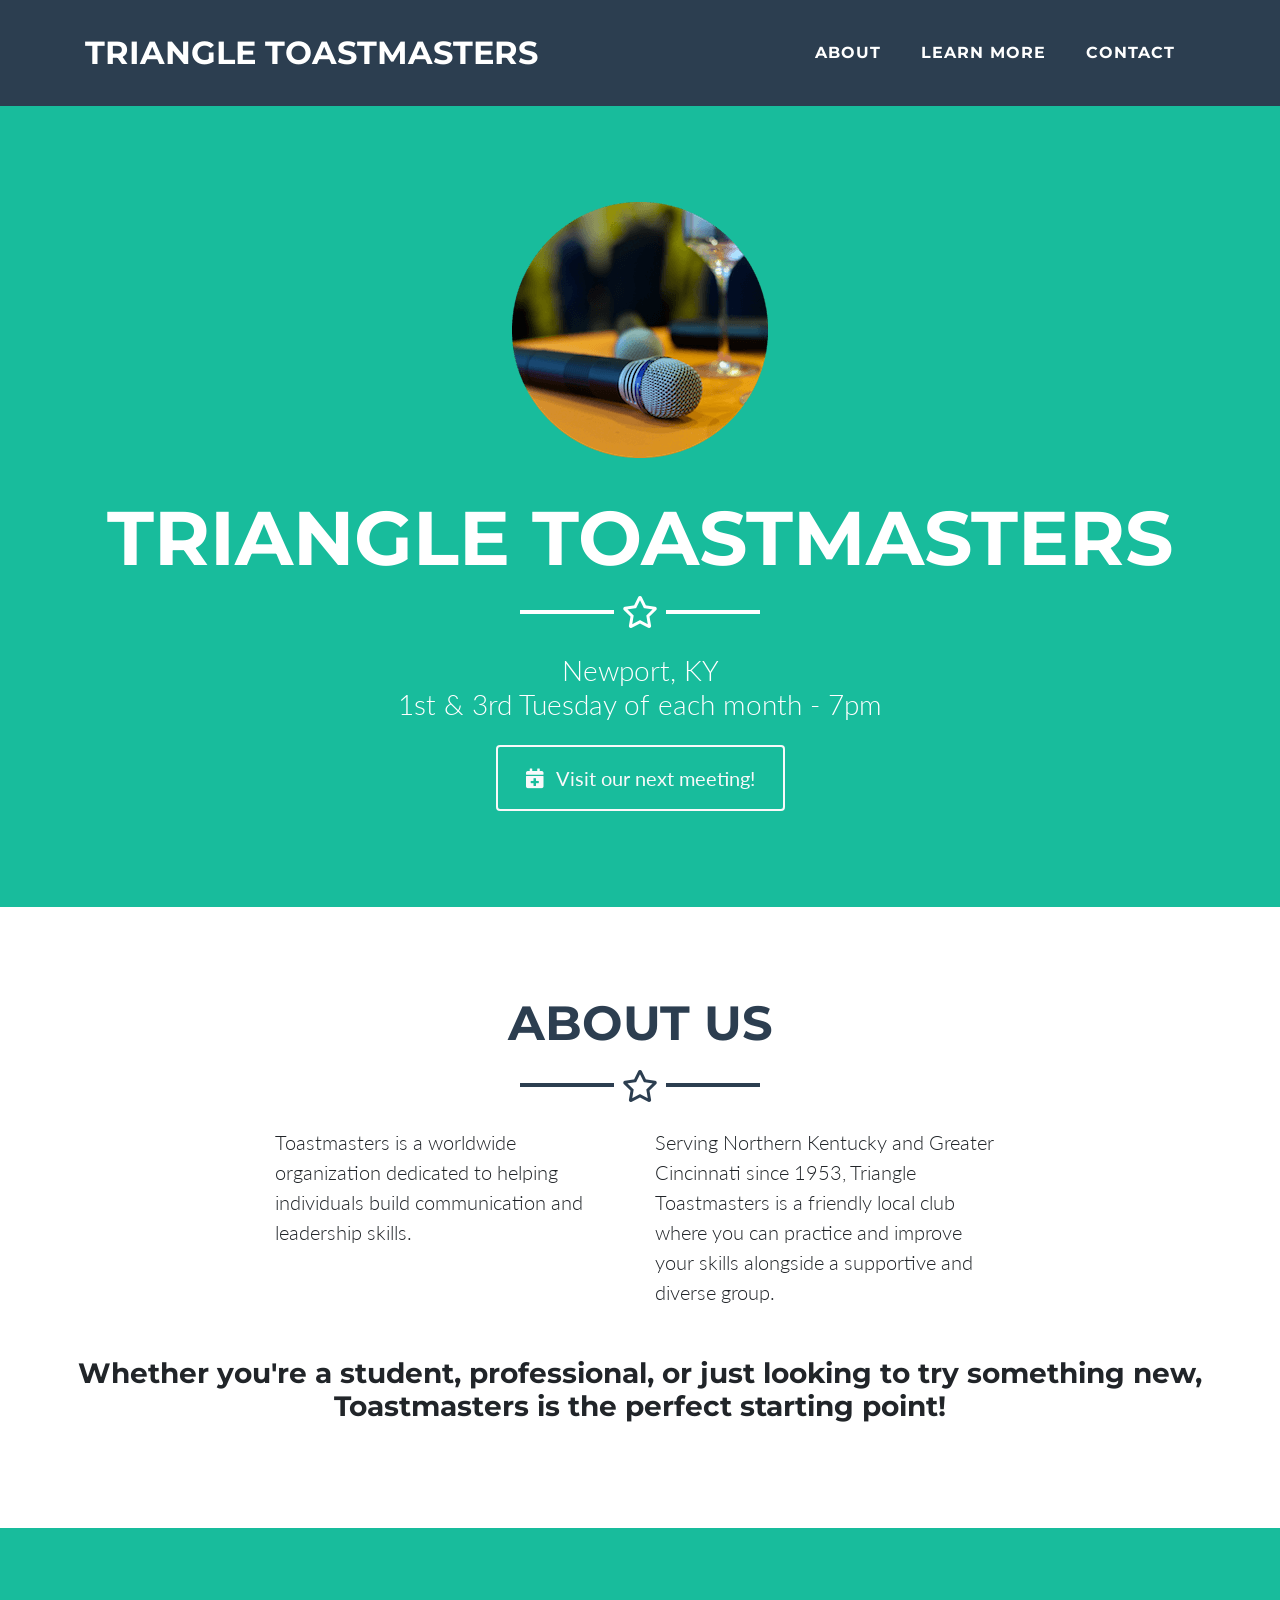
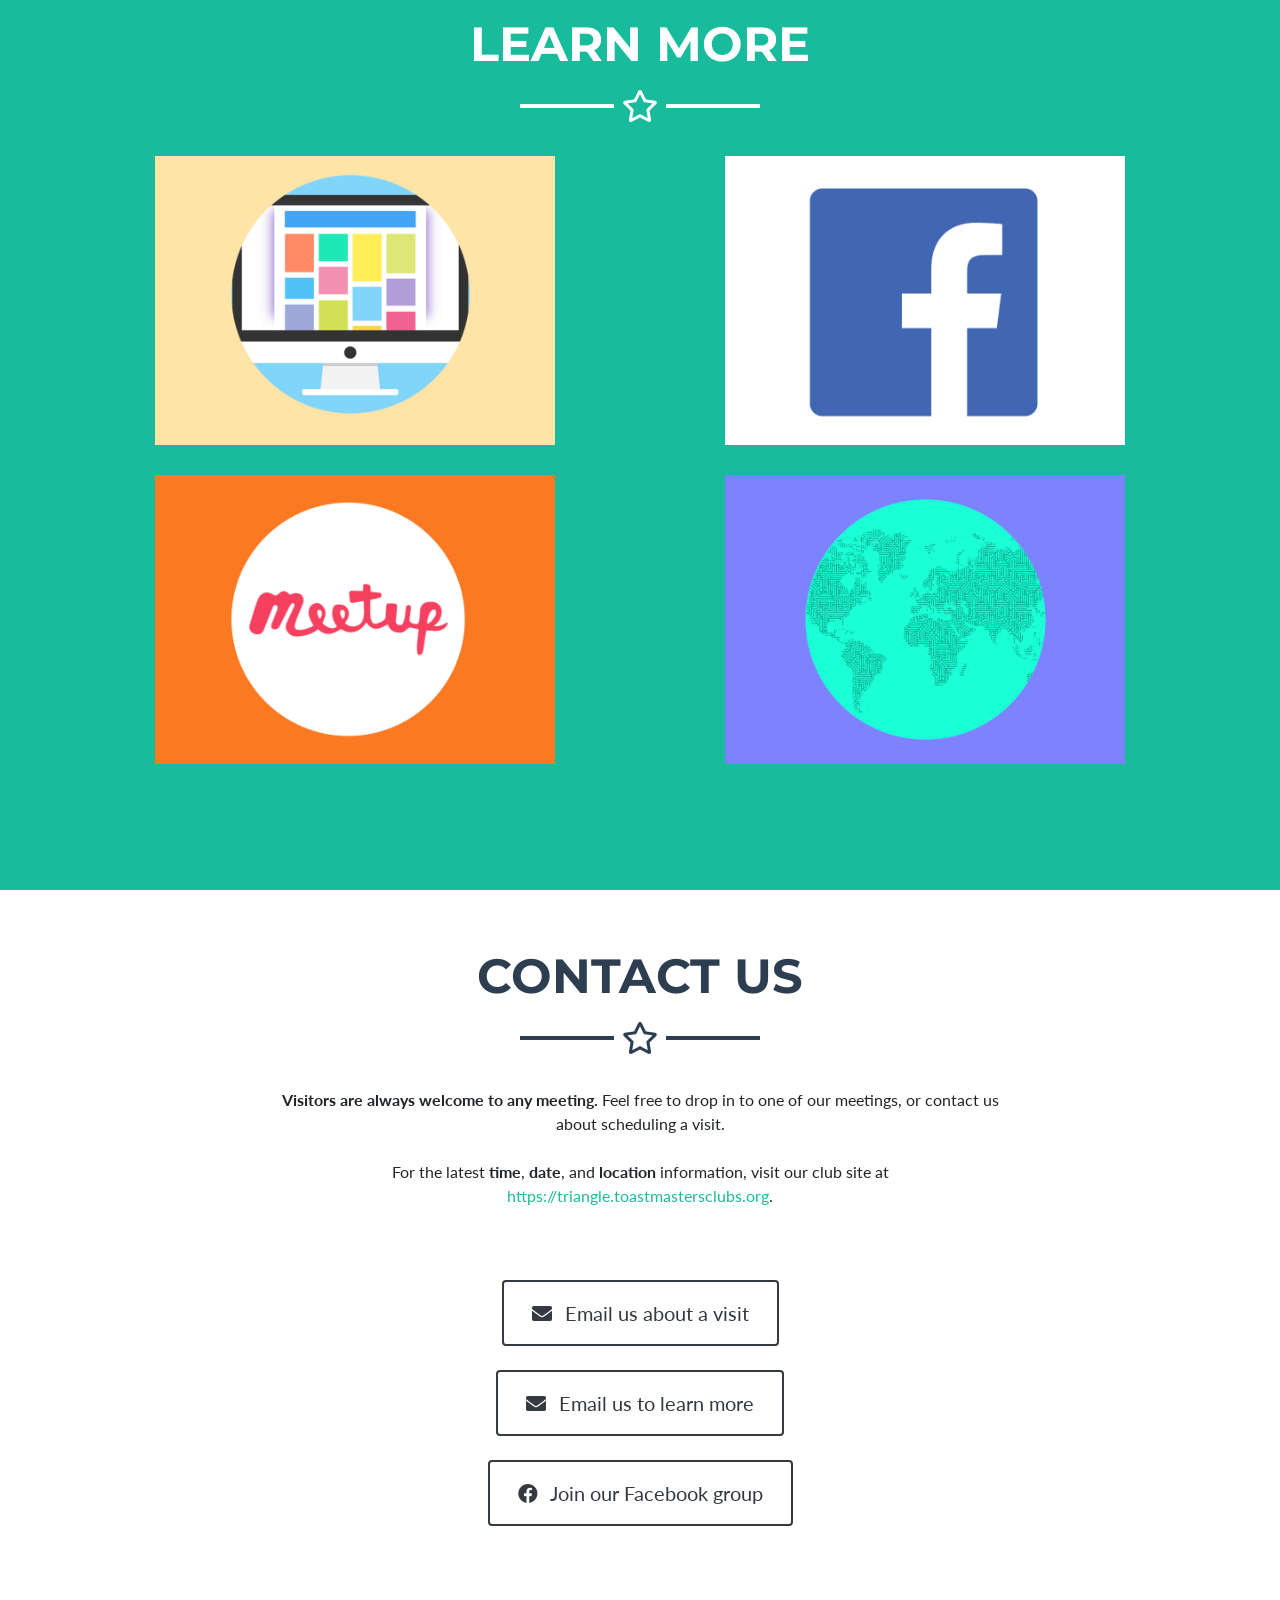
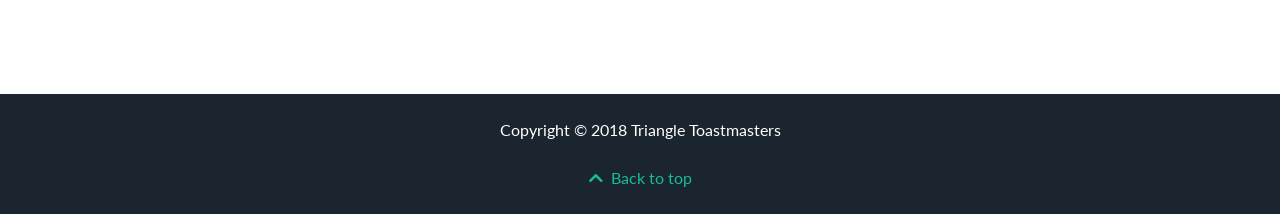
<file: index.html>
<!DOCTYPE html>
<html lang="en">

  <head>

    <meta charset="utf-8">
    <meta name="viewport" content="width=device-width, initial-scale=1, shrink-to-fit=no">
    <meta name="description" content="Serving Northern Kentucky and Greater Cincinnati since 1953, Triangle Toastmasters is a friendly local club where you can practice and improve your skills alongside a supportive and diverse group.">
    <meta name="author" content="Triangle Toastmasters">

    <title>Triangle Toastmasters | Newport, KY</title>

    <!-- Bootstrap core CSS -->
    <link rel="stylesheet" href="https://stackpath.bootstrapcdn.com/bootstrap/4.1.2/css/bootstrap.min.css" integrity="sha384-Smlep5jCw/wG7hdkwQ/Z5nLIefveQRIY9nfy6xoR1uRYBtpZgI6339F5dgvm/e9B" crossorigin="anonymous">
    
    <!-- Custom fonts for this template -->
    <link rel="stylesheet" href="https://use.fontawesome.com/releases/v5.1.1/css/all.css" integrity="sha384-O8whS3fhG2OnA5Kas0Y9l3cfpmYjapjI0E4theH4iuMD+pLhbf6JI0jIMfYcK3yZ" crossorigin="anonymous">
    <link href="https://fonts.googleapis.com/css?family=Montserrat:400,700" rel="stylesheet" type="text/css">
    <link href="https://fonts.googleapis.com/css?family=Lato:400,700,400italic,700italic" rel="stylesheet" type="text/css">

    <!-- Custom styles for this template -->
    <link href="main.css" rel="stylesheet">

  </head>

  <body id="page-top">

    <!-- Navigation -->
    <nav class="navbar navbar-expand-lg bg-secondary fixed-top text-uppercase" id="mainNav">
      <div class="container">
        <a class="navbar-brand js-scroll-trigger" href="#page-top">Triangle Toastmasters</a>
        <button class="navbar-toggler navbar-toggler-right text-uppercase bg-primary text-white rounded" type="button" data-toggle="collapse" data-target="#navbarResponsive" aria-controls="navbarResponsive" aria-expanded="false" aria-label="Toggle navigation">
          Menu
          <i class="fa fa-bars"></i>
        </button>
        <div class="collapse navbar-collapse" id="navbarResponsive">
          <ul class="navbar-nav ml-auto">
            <li class="nav-item mx-0 mx-lg-1">
              <a class="nav-link py-3 px-0 px-lg-3 rounded js-scroll-trigger" href="#about">About</a>
            </li>
            <li class="nav-item mx-0 mx-lg-1">
              <a class="nav-link py-3 px-0 px-lg-3 rounded js-scroll-trigger" href="#sites">Learn More</a>
            </li>
            <li class="nav-item mx-0 mx-lg-1">
              <a class="nav-link py-3 px-0 px-lg-3 rounded js-scroll-trigger" href="#contact">Contact</a>
            </li>
          </ul>
        </div>
      </div>
    </nav>

    <!-- Header -->
    <header class="masthead bg-primary text-white text-center">
      <div class="container">
        <img class="img-fluid mb-5 d-block mx-auto" src="images/profile.png" alt="">
        <h1 class="text-uppercase mb-0">Triangle Toastmasters</h1>
        <hr class="star-light">
        <h2 class="font-weight-light mb-0">Newport, KY</h2>
        <h2 class="font-weight-light mb-0">1st & 3rd Tuesday of each month - 7pm</h2>
      </div>
        <div class="text-center mt-4">
          <a class="btn btn-xl btn-outline-light" href="#contact">
            <i class="fa fa-calendar-plus mr-2"></i>
            Visit our next meeting!
          </a>
        </div>
    </header>


    <!-- About Section -->
    <section id="about">
      <div class="container">
        <h2 class="text-center text-uppercase text-secondary mb-0">About Us</h2>
        <hr class="star-dark">
        <div class="row">
          <div class="col-lg-4 ml-auto">
            <p class="lead">Toastmasters is a worldwide organization dedicated to helping individuals build communication and leadership skills.</p>
          </div>
          <div class="col-lg-4 mr-auto">
            <p class="lead">Serving Northern Kentucky and Greater Cincinnati since 1953, Triangle Toastmasters is a friendly local club where you can practice and improve your skills alongside a supportive and diverse group.</p>
          </div>
          <h3 class=text-center><br>Whether you're a student, professional, or just looking to try something new, Toastmasters is the perfect starting point!</h3>
        </div>
      </div>
    </section>

    <!-- Portfolio Grid Section -->
    <section class="portfolio bg-primary" id="sites">
      <div class="container">
        <h2 class="text-center text-uppercase text-white mb-0">Learn More</h2>
        <hr class="star-light mb-5">
        <div class="row">
          <!-- Our site -->
          <div class="col-lg-6">
            <a target="_blank" class="portfolio-item d-block mx-auto" href="https://triangle.toastmastersclubs.org">
              <div class="portfolio-item-caption d-flex position-absolute h-100 w-100">
                <div class="portfolio-item-caption-content my-auto w-100 text-center text-white">
                    Visit our club website for dates, member info, and more
                  </div>
              </div>
              <img class="img-fluid" src="images/site.png" alt="">
            </a>
          </div>
          <!-- Facebook -->
          <div class="col-lg-6">
            <a  target="_blank" class="portfolio-item d-block mx-auto" href="https://www.facebook.com/groups/359270140816980/">
              <div class="portfolio-item-caption d-flex position-absolute h-100 w-100">
                <div class="portfolio-item-caption-content my-auto w-100 text-center text-white">
                  Watch our Facebook page for events and news
                </div>
              </div>
              <img class="img-fluid" src="images/facebook.png" alt="Test">
            </a>
          </div>
        </div>
        <div class="row">
          <!-- Meetup -->
          <div class="col-lg-6">
            <a target="_blank" class="portfolio-item d-block mx-auto" href="https://www.meetup.com/find/events/?allMeetups=false&keywords=triangle+toastmasters&radius=5&userFreeform=41071">
              <div class="portfolio-item-caption d-flex position-absolute h-100 w-100">
                <div class="portfolio-item-caption-content my-auto w-100 text-center text-white">
                  Check out our upcoming meetings on Meetup.com
                </div>
              </div>
              <img class="img-fluid" src="images/meetup.png" alt="">
            </a>
          </div>
          <!-- Toastmasters international -->
          <div class="col-lg-6">
            <a target="_blank" class="portfolio-item d-block mx-auto" href="https://www.toastmasters.org/">
              <div class="portfolio-item-caption d-flex position-absolute h-100 w-100">
                <div class="portfolio-item-caption-content my-auto w-100 text-center text-white">
                  What is Toastmasters International? Find out at Toastmasters.org
                </div>
              </div>
              <img class="img-fluid" src="images/global.png" alt="">
            </a>
          </div>
        </div>
      </div>
    </section>


    <!-- Contact Section -->
    <section id="contact">
      <div class="container">
        <h2 class="text-center text-uppercase text-secondary mb-0">Contact Us</h2>
        <hr class="star-dark mb-5">
        <div class="row">
          <div class="col-lg-8 mx-auto text-center">
              <b>Visitors are always welcome to any meeting.</b> Feel free to drop in to one of our meetings, or contact us about scheduling a visit.
              <br><br>
              For the latest <b>time</b>, <b>date</b>, and <b>location</b> information, visit our club site at <a target="_blank" href="https://triangle.toastmastersclubs.org">https://triangle.toastmastersclubs.org</a>.
              <br><br><br>
                <div class="text-center mt-4" id="schedule">
                  <a target="_blank" class="btn btn-xl btn-outline-dark" href="mailto:vpm-1223@toastmastersclubs.org?subject=Triangle Toastmasters visit&body=Hi,%0A%0AI am interested in learning more about Toastmasters by attending one of your upcoming meetings.%0ACould you please confirm the date, time, and location of the next meeting?%0A%0AThanks!%0A(YOUR NAME HERE)">
                    <i class="fa fa-envelope mr-2"></i>
                    Email us about a visit
                  </a>
              </div>
              <div class="text-center mt-4">
                  <a target="_blank" class="btn btn-xl btn-outline-dark" href="mailto:vpm-1223@toastmastersclubs.org?subject=Triangle Toastmasters information&body=Hi,%0A%0AI am interested in learning more about Toastmasters. Could you provide me with more information about what it's like to be a part of a Toastmasters club?%0AMy preferred contact method is (EMAIL/PHONE/TEXT) and you can reach me at (CONTACT DETAILS).%0A%0AThanks!%0A(YOUR NAME HERE)">
                    <i class="fa fa-envelope mr-2"></i>
                    Email us to learn more
                  </a>
              </div>
              <div class="text-center mt-4">
                  <a target="_blank" class="btn btn-xl btn-outline-dark" href="https://www.facebook.com/groups/359270140816980/">
                    <i class="fab fa-facebook mr-2"></i>
                    Join our Facebook group
                  </a>
              </div>
              <br>
              <br>
              <br>
          </div>
        </div>
      </div>
    </section>

    <div class="copyright py-4 text-center text-white">
      <div class="container">
        Copyright &copy; 2018 Triangle Toastmasters
          <br><br>
          <a href="#page-top"><i class="fa fa-chevron-up mr-2"></i>Back to top</a>
      </div>
    </div>

    <!-- Bootstrap core JavaScript -->
    <script src="https://code.jquery.com/jquery-3.3.1.slim.min.js" integrity="sha384-q8i/X+965DzO0rT7abK41JStQIAqVgRVzpbzo5smXKp4YfRvH+8abtTE1Pi6jizo" crossorigin="anonymous"></script>
    <script src="https://cdnjs.cloudflare.com/ajax/libs/popper.js/1.14.3/umd/popper.min.js" integrity="sha384-ZMP7rVo3mIykV+2+9J3UJ46jBk0WLaUAdn689aCwoqbBJiSnjAK/l8WvCWPIPm49" crossorigin="anonymous"></script>
    <script src="https://stackpath.bootstrapcdn.com/bootstrap/4.1.2/js/bootstrap.min.js" integrity="sha384-o+RDsa0aLu++PJvFqy8fFScvbHFLtbvScb8AjopnFD+iEQ7wo/CG0xlczd+2O/em" crossorigin="anonymous"></script>


    <!-- Custom scripts for this template -->
    <script>
      // Closes responsive menu when a scroll trigger link is clicked
      $('.js-scroll-trigger').click(function() {
        $('.navbar-collapse').collapse('hide');
      });

      // Activate scrollspy to add active class to navbar items on scroll
      $('body').scrollspy({
        target: '#mainNav',
        offset: 80
      });

      // Collapse Navbar
      var navbarCollapse = function() {
        if ($("#mainNav").offset().top > 100) {
          $("#mainNav").addClass("navbar-shrink");
        } else {
          $("#mainNav").removeClass("navbar-shrink");
        }
      };
      // Collapse now if page is not at top
      navbarCollapse();
      // Collapse the navbar when page is scrolled
      $(window).scroll(navbarCollapse);
    </script>

  </body>

</html>
</file>
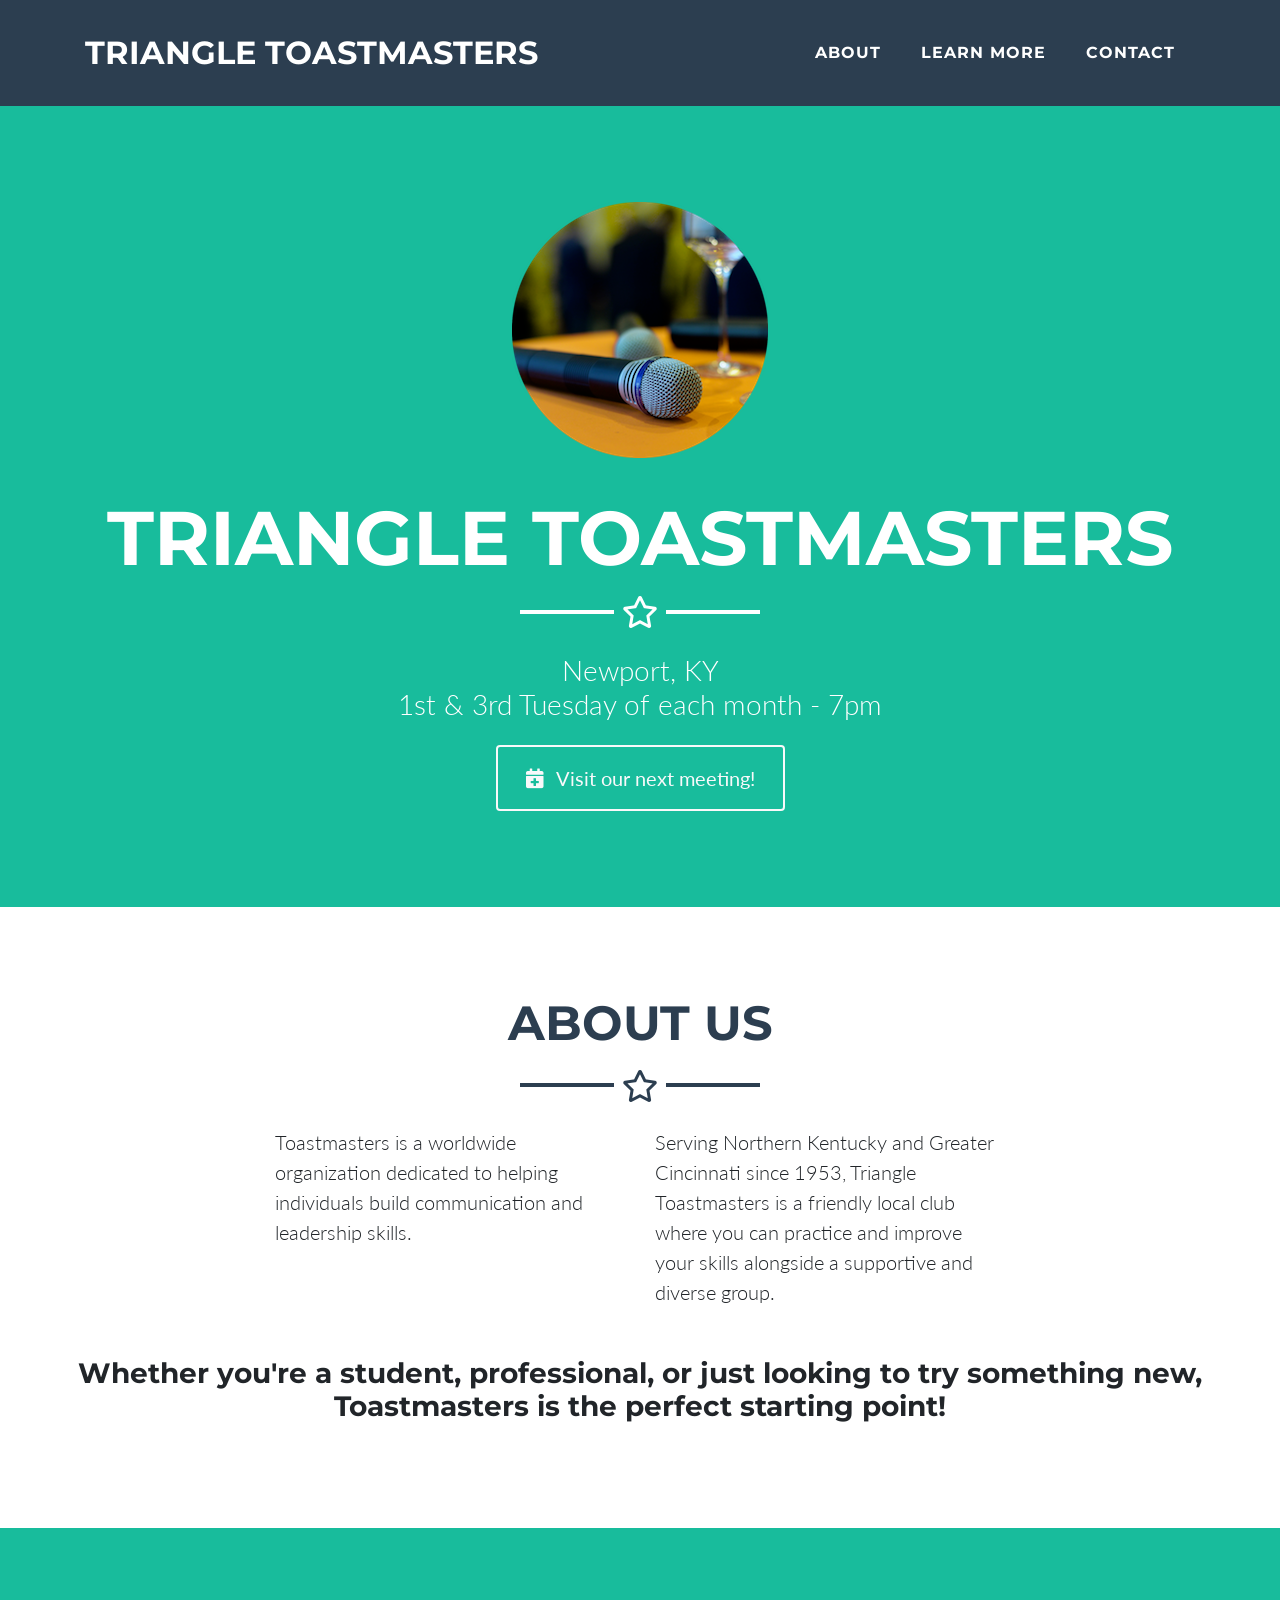
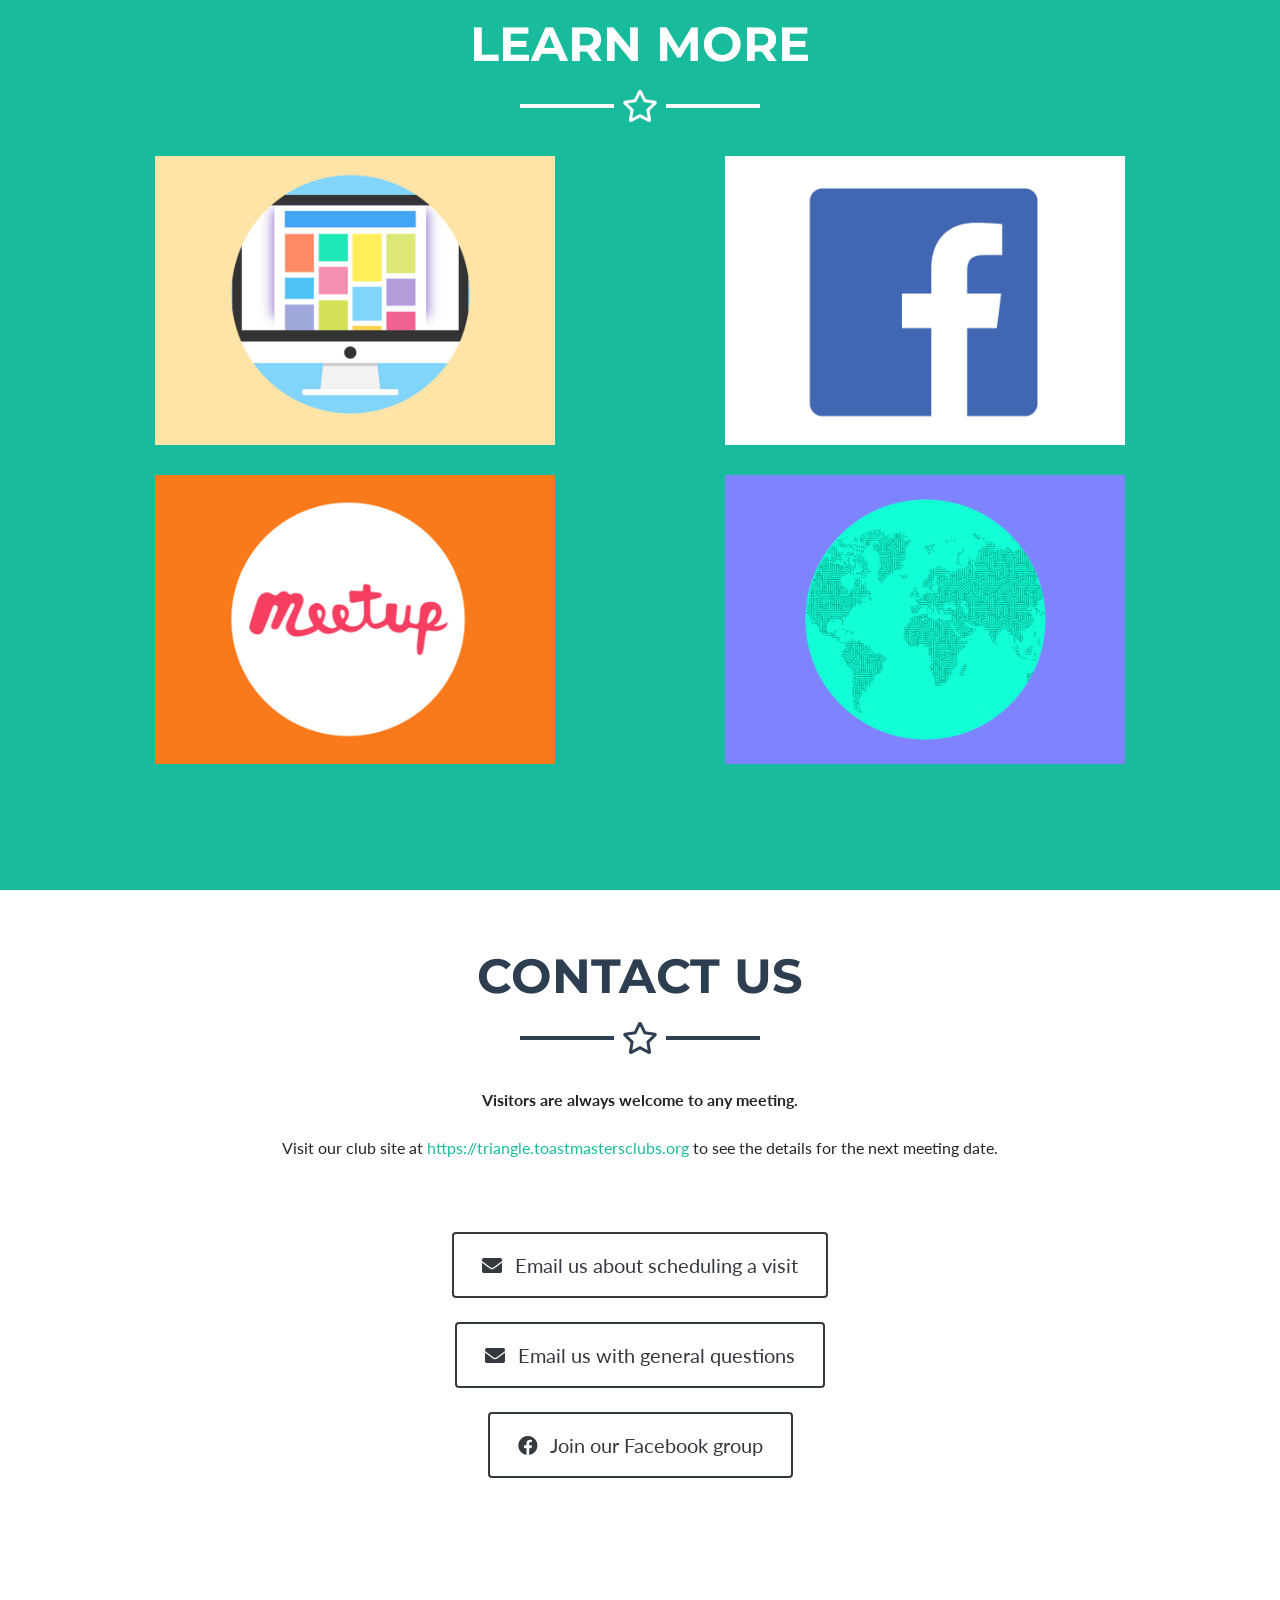
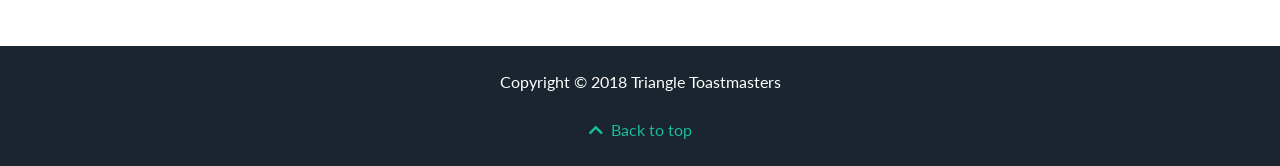
<file: site/index.html>
<!DOCTYPE html>
<html lang="en">

  <head>

    <meta charset="utf-8">
    <meta name="viewport" content="width=device-width, initial-scale=1, shrink-to-fit=no">
    <meta name="description" content="Serving Northern Kentucky and Greater Cincinnati since 1953, Triangle Toastmasters is a friendly local club where you can practice and improve your skills alongside a supportive and diverse group.">
    <meta name="author" content="Triangle Toastmasters">

    <title>Triangle Toastmasters | Newport, KY</title>

    <!-- Bootstrap core CSS -->
    <link rel="stylesheet" href="https://stackpath.bootstrapcdn.com/bootstrap/4.1.2/css/bootstrap.min.css" integrity="sha384-Smlep5jCw/wG7hdkwQ/Z5nLIefveQRIY9nfy6xoR1uRYBtpZgI6339F5dgvm/e9B" crossorigin="anonymous">
    
    <!-- Custom fonts for this template -->
    <link rel="stylesheet" href="https://use.fontawesome.com/releases/v5.1.1/css/all.css" integrity="sha384-O8whS3fhG2OnA5Kas0Y9l3cfpmYjapjI0E4theH4iuMD+pLhbf6JI0jIMfYcK3yZ" crossorigin="anonymous">
    <link href="https://fonts.googleapis.com/css?family=Montserrat:400,700" rel="stylesheet" type="text/css">
    <link href="https://fonts.googleapis.com/css?family=Lato:400,700,400italic,700italic" rel="stylesheet" type="text/css">

    <!-- Custom styles for this template -->
    <link href="css/main.css" rel="stylesheet">

  </head>

  <body id="page-top">

    <!-- Navigation -->
    <nav class="navbar navbar-expand-lg bg-secondary fixed-top text-uppercase" id="mainNav">
      <div class="container">
        <a class="navbar-brand js-scroll-trigger" href="#page-top">Triangle Toastmasters</a>
        <button class="navbar-toggler navbar-toggler-right text-uppercase bg-primary text-white rounded" type="button" data-toggle="collapse" data-target="#navbarResponsive" aria-controls="navbarResponsive" aria-expanded="false" aria-label="Toggle navigation">
          Menu
          <i class="fa fa-bars"></i>
        </button>
        <div class="collapse navbar-collapse" id="navbarResponsive">
          <ul class="navbar-nav ml-auto">
            <li class="nav-item mx-0 mx-lg-1">
              <a class="nav-link py-3 px-0 px-lg-3 rounded js-scroll-trigger" href="#about">About</a>
            </li>
            <li class="nav-item mx-0 mx-lg-1">
              <a class="nav-link py-3 px-0 px-lg-3 rounded js-scroll-trigger" href="#sites">Learn More</a>
            </li>
            <li class="nav-item mx-0 mx-lg-1">
              <a class="nav-link py-3 px-0 px-lg-3 rounded js-scroll-trigger" href="#contact">Contact</a>
            </li>
          </ul>
        </div>
      </div>
    </nav>

    <!-- Header -->
    <header class="masthead bg-primary text-white text-center">
      <div class="container">
        <img class="img-fluid mb-5 d-block mx-auto" src="img/profile.png" alt="">
        <h1 class="text-uppercase mb-0">Triangle Toastmasters</h1>
        <hr class="star-light">
        <h2 class="font-weight-light mb-0">Newport, KY</h2>
        <h2 class="font-weight-light mb-0">1st & 3rd Tuesday of each month - 7pm</h2>
      </div>
        <div class="text-center mt-4">
          <a class="btn btn-xl btn-outline-light" href="#contact">
            <i class="fa fa-calendar-plus mr-2"></i>
            Visit our next meeting!
          </a>
        </div>
    </header>


    <!-- About Section -->
    <section id="about">
      <div class="container">
        <h2 class="text-center text-uppercase text-secondary mb-0">About Us</h2>
        <hr class="star-dark">
        <div class="row">
          <div class="col-lg-4 ml-auto">
            <p class="lead">Toastmasters is a worldwide organization dedicated to helping individuals build communication and leadership skills.</p>
          </div>
          <div class="col-lg-4 mr-auto">
            <p class="lead">Serving Northern Kentucky and Greater Cincinnati since 1953, Triangle Toastmasters is a friendly local club where you can practice and improve your skills alongside a supportive and diverse group.</p>
          </div>
          <h3 class=text-center><br>Whether you're a student, professional, or just looking to try something new, Toastmasters is the perfect starting point!</h3>
        </div>
      </div>
    </section>

    <!-- Portfolio Grid Section -->
    <section class="portfolio bg-primary" id="sites">
      <div class="container">
        <h2 class="text-center text-uppercase text-white mb-0">Learn More</h2>
        <hr class="star-light mb-5">
        <div class="row">
          <!-- Our site -->
          <div class="col-lg-6">
            <a class="portfolio-item d-block mx-auto" href="https://triangle.toastmastersclubs.org">
              <div class="portfolio-item-caption d-flex position-absolute h-100 w-100">
                <div class="portfolio-item-caption-content my-auto w-100 text-center text-white">
                    Visit our club website for dates, member info, and more
                  </div>
              </div>
              <img class="img-fluid" src="img/site.png" alt="">
            </a>
          </div>
          <!-- Facebook -->
          <div class="col-lg-6">
            <a  target="_blank" class="portfolio-item d-block mx-auto" href="https://www.facebook.com/groups/359270140816980/">
              <div class="portfolio-item-caption d-flex position-absolute h-100 w-100">
                <div class="portfolio-item-caption-content my-auto w-100 text-center text-white">
                  Watch our Facebook page for events and news
                </div>
              </div>
              <img class="img-fluid" src="img/facebook.png" alt="Test">
            </a>
          </div>
        </div>
        <div class="row">
          <!-- Meetup -->
          <div class="col-lg-6">
            <a target="_blank" class="portfolio-item d-block mx-auto" href="https://www.meetup.com/find/events/?allMeetups=false&keywords=triangle+toastmasters&radius=5&userFreeform=41071">
              <div class="portfolio-item-caption d-flex position-absolute h-100 w-100">
                <div class="portfolio-item-caption-content my-auto w-100 text-center text-white">
                  Check out our upcoming meetings on Meetup.com
                </div>
              </div>
              <img class="img-fluid" src="img/meetup.png" alt="">
            </a>
          </div>
          <!-- Toastmasters international -->
          <div class="col-lg-6">
            <a target="_blank" class="portfolio-item d-block mx-auto" href="https://www.toastmasters.org/">
              <div class="portfolio-item-caption d-flex position-absolute h-100 w-100">
                <div class="portfolio-item-caption-content my-auto w-100 text-center text-white">
                  What is Toastmasters International? Find out at Toastmasters.org
                </div>
              </div>
              <img class="img-fluid" src="img/global.png" alt="">
            </a>
          </div>
        </div>
      </div>
    </section>


    <!-- Contact Section -->
    <section id="contact">
      <div class="container">
        <h2 class="text-center text-uppercase text-secondary mb-0">Contact Us</h2>
        <hr class="star-dark mb-5">
        <div class="row">
          <div class="col-lg-8 mx-auto text-center">
              <b>Visitors are always welcome to any meeting.</b>
              <br><br>
              Visit our club site at <a href="https://triangle.toastmastersclubs.org">https://triangle.toastmastersclubs.org</a> to see the details for the next meeting date.
              <br><br><br>
                <div class="text-center mt-4" id="schedule">
                  <a target="_blank" class="btn btn-xl btn-outline-dark" href="mailto:example@example.com?subject=Triangle Toastmasters visit&body=Hi,%0A%0AI am interested in learning more about Toastmasters by attending one of your upcoming meetings.%0ACould you please confirm the date, time, and location?%0A%0AThanks!%0A(YOUR NAME HERE)">
                    <i class="fa fa-envelope mr-2"></i>
                    Email us about scheduling a visit
                  </a>
              </div>
              <div class="text-center mt-4" id="schedule">
                  <a target="_blank" class="btn btn-xl btn-outline-dark" href="mailto:example@example.com?subject=Triangle Toastmasters visit&body=Hi,%0A%0AI am interested in learning more about Toastmasters. Could you provide me with more information about what it's like to be a part of a Toastmasters club?%0AMy preferred contact method is (EMAIL/PHONE/TEXT) and you can reach me at (CONTACT DETAILS).%0A%0AThanks!%0A(YOUR NAME HERE)">
                    <i class="fa fa-envelope mr-2"></i>
                    Email us with general questions
                  </a>
              </div>
              <div class="text-center mt-4">
                  <a target="_blank" class="btn btn-xl btn-outline-dark" href="https://www.facebook.com/groups/359270140816980/">
                    <i class="fab fa-facebook mr-2"></i>
                    Join our Facebook group
                  </a>
              </div>
              <br>
              <br>
              <br>
          </div>
        </div>
      </div>
    </section>

    <div class="copyright py-4 text-center text-white">
      <div class="container">
        Copyright &copy; 2018 Triangle Toastmasters
          <br><br>
          <a href="#page-top"><i class="fa fa-chevron-up mr-2"></i>Back to top</a>
      </div>
    </div>

    <!-- Bootstrap core JavaScript -->
    <script src="https://code.jquery.com/jquery-3.3.1.slim.min.js" integrity="sha384-q8i/X+965DzO0rT7abK41JStQIAqVgRVzpbzo5smXKp4YfRvH+8abtTE1Pi6jizo" crossorigin="anonymous"></script>
    <script src="https://cdnjs.cloudflare.com/ajax/libs/popper.js/1.14.3/umd/popper.min.js" integrity="sha384-ZMP7rVo3mIykV+2+9J3UJ46jBk0WLaUAdn689aCwoqbBJiSnjAK/l8WvCWPIPm49" crossorigin="anonymous"></script>
    <script src="https://stackpath.bootstrapcdn.com/bootstrap/4.1.2/js/bootstrap.min.js" integrity="sha384-o+RDsa0aLu++PJvFqy8fFScvbHFLtbvScb8AjopnFD+iEQ7wo/CG0xlczd+2O/em" crossorigin="anonymous"></script>


    <!-- Custom scripts for this template -->
    <script>
      // Closes responsive menu when a scroll trigger link is clicked
      $('.js-scroll-trigger').click(function() {
        $('.navbar-collapse').collapse('hide');
      });

      // Activate scrollspy to add active class to navbar items on scroll
      $('body').scrollspy({
        target: '#mainNav',
        offset: 80
      });

      // Collapse Navbar
      var navbarCollapse = function() {
        if ($("#mainNav").offset().top > 100) {
          $("#mainNav").addClass("navbar-shrink");
        } else {
          $("#mainNav").removeClass("navbar-shrink");
        }
      };
      // Collapse now if page is not at top
      navbarCollapse();
      // Collapse the navbar when page is scrolled
      $(window).scroll(navbarCollapse);
    </script>

  </body>

</html>
</file>
<file: main.css>
body {
  font-family: 'Lato';
}

h1,
h2,
h3,
h4,
h5,
h6 {
  font-weight: 700;
  font-family: 'Montserrat';
}

hr.star-light,
hr.star-dark {
  max-width: 15rem;
  padding: 0;
  text-align: center;
  border: none;
  border-top: solid 0.25rem;
  margin-top: 2.5rem;
  margin-bottom: 2.5rem;
  margin-left: auto;
  margin-right: auto;
}

hr.star-light:after,
hr.star-dark:after {
  position: relative;
  top: -.8em;
  display: inline-block;
  padding: 0 0.25em;
  content: '\f005';
  font-family: "Font Awesome 5 Free";
  font-size: 2em;
}

hr.star-light {
  border-color: #fff;
}

hr.star-light:after {
  color: #fff;
  background-color: #18BC9C;
}

hr.star-dark {
  border-color: #2C3E50;
}

hr.star-dark:after {
  color: #2C3E50;
  background-color: white;
}

section {
  padding: 6rem 0;
}

section h2 {
  font-size: 2.25rem;
  line-height: 2rem;
}

@media (min-width: 992px) {
  section h2 {
    font-size: 3rem;
    line-height: 2.5rem;
  }
}

.btn-xl {
  padding: 1rem 1.75rem;
  font-size: 1.25rem;
}

.btn-social {
  width: 3.25rem;
  height: 3.25rem;
  font-size: 1.25rem;
  line-height: 2rem;
}

.scroll-to-top {
  z-index: 1042;
  right: 1rem;
  bottom: 1rem;
  display: none;
}

.scroll-to-top a {
  width: 3.5rem;
  height: 3.5rem;
  background-color: rgba(33, 37, 41, 0.5);
  line-height: 3.1rem;
}

#mainNav {
  padding-top: 1rem;
  padding-bottom: 1rem;
  font-weight: 700;
  font-family: 'Montserrat';
}

#mainNav .navbar-brand {
  color: #fff;
}

#mainNav .navbar-nav {
  margin-top: 1rem;
  letter-spacing: 0.0625rem;
}

#mainNav .navbar-nav li.nav-item a.nav-link {
  color: #fff;
}

#mainNav .navbar-nav li.nav-item a.nav-link:hover {
  color: #18BC9C;
}

#mainNav .navbar-nav li.nav-item a.nav-link:active, #mainNav .navbar-nav li.nav-item a.nav-link:focus {
  color: #fff;
}

#mainNav .navbar-nav li.nav-item a.nav-link.active {
  color: #18BC9C;
}

#mainNav .navbar-toggler {
  font-size: 80%;
  padding: 0.8rem;
}

@media (min-width: 992px) {
  #mainNav {
    padding-top: 1.5rem;
    padding-bottom: 1.5rem;
    -webkit-transition: padding-top 0.3s, padding-bottom 0.3s;
    -moz-transition: padding-top 0.3s, padding-bottom 0.3s;
    transition: padding-top 0.3s, padding-bottom 0.3s;
  }
  #mainNav .navbar-brand {
    font-size: 2em;
    -webkit-transition: font-size 0.3s;
    -moz-transition: font-size 0.3s;
    transition: font-size 0.3s;
  }
  #mainNav .navbar-nav {
    margin-top: 0;
  }
  #mainNav .navbar-nav > li.nav-item > a.nav-link.active {
    color: #fff;
    background: #18BC9C;
  }
  #mainNav .navbar-nav > li.nav-item > a.nav-link.active:active, #mainNav .navbar-nav > li.nav-item > a.nav-link.active:focus, #mainNav .navbar-nav > li.nav-item > a.nav-link.active:hover {
    color: #fff;
    background: #18BC9C;
  }
  #mainNav.navbar-shrink {
    padding-top: 0.5rem;
    padding-bottom: 0.5rem;
  }
  #mainNav.navbar-shrink .navbar-brand {
    font-size: 1.5em;
  }
}

header.masthead {
  padding-top: calc(6rem + 72px);
  padding-bottom: 6rem;
}

header.masthead h1 {
  font-size: 2.2rem;
  line-height: 3rem;
}

header.masthead h2 {
  font-size: 1.3rem;
  font-family: 'Lato';
}

@media (min-width: 992px) {
  header.masthead {
    padding-top: calc(6rem + 106px);
    padding-bottom: 6rem;
  }
  header.masthead h1 {
    font-size: 4.75em;
    line-height: 4rem;
  }
  header.masthead h2 {
    font-size: 1.75em;
  }
}

.portfolio {
  margin-bottom: -15px;
}

.portfolio .portfolio-item {
  position: relative;
  display: block;
  max-width: 25rem;
  margin-bottom: 15px;
}

.portfolio .portfolio-item .portfolio-item-caption {
  -webkit-transition: all ease 0.5s;
  -moz-transition: all ease 0.5s;
  transition: all ease 0.5s;
  opacity: 0;
  background-color: rgba(24, 188, 156, 0.9);
}

.portfolio .portfolio-item .portfolio-item-caption:hover {
  opacity: 1;
}

.portfolio .portfolio-item .portfolio-item-caption .portfolio-item-caption-content {
  font-size: 1.5rem;
}

@media (min-width: 576px) {
  .portfolio {
    margin-bottom: -30px;
  }
  .portfolio .portfolio-item {
    margin-bottom: 30px;
  }
}

.floating-label-form-group {
  position: relative;
  border-bottom: 1px solid #e9ecef;
}

.floating-label-form-group input,
.floating-label-form-group textarea {
  font-size: 1.5em;
  position: relative;
  z-index: 1;
  padding-right: 0;
  padding-left: 0;
  resize: none;
  border: none;
  border-radius: 0;
  background: none;
  box-shadow: none !important;
}

.floating-label-form-group label {
  font-size: 0.85em;
  line-height: 1.764705882em;
  position: relative;
  z-index: 0;
  top: 2em;
  display: block;
  margin: 0;
  -webkit-transition: top 0.3s ease, opacity 0.3s ease;
  -moz-transition: top 0.3s ease, opacity 0.3s ease;
  -ms-transition: top 0.3s ease, opacity 0.3s ease;
  transition: top 0.3s ease, opacity 0.3s ease;
  vertical-align: middle;
  vertical-align: baseline;
  opacity: 0;
}

.floating-label-form-group:not(:first-child) {
  padding-left: 14px;
  border-left: 1px solid #e9ecef;
}

.floating-label-form-group-with-value label {
  top: 0;
  opacity: 1;
}

.floating-label-form-group-with-focus label {
  color: #18BC9C;
}

form .row:first-child .floating-label-form-group {
  border-top: 1px solid #e9ecef;
}

.footer {
  padding-top: 5rem;
  padding-bottom: 5rem;
  background-color: #2C3E50;
  color: #fff;
}

.copyright {
  background-color: #1a252f;
}

a {
  color: #18BC9C;
}

a:focus, a:hover, a:active {
  color: #128f76;
}

.btn {
  border-width: 2px;
}

.bg-primary {
  background-color: #18BC9C !important;
}

.bg-secondary {
  background-color: #2C3E50 !important;
}

.text-primary {
  color: #18BC9C !important;
}

.text-secondary {
  color: #2C3E50 !important;
}

.btn-primary {
  background-color: #18BC9C;
  border-color: #18BC9C;
}

.btn-primary:hover, .btn-primary:focus, .btn-primary:active {
  background-color: #128f76;
  border-color: #128f76;
}

.btn-secondary {
  background-color: #2C3E50;
  border-color: #2C3E50;
}

.btn-secondary:hover, .btn-secondary:focus, .btn-secondary:active {
  background-color: #1a252f;
  border-color: #1a252f;
}
</file>
<file: site/css/main.css>
body {
  font-family: 'Lato';
}

h1,
h2,
h3,
h4,
h5,
h6 {
  font-weight: 700;
  font-family: 'Montserrat';
}

hr.star-light,
hr.star-dark {
  max-width: 15rem;
  padding: 0;
  text-align: center;
  border: none;
  border-top: solid 0.25rem;
  margin-top: 2.5rem;
  margin-bottom: 2.5rem;
  margin-left: auto;
  margin-right: auto;
}

hr.star-light:after,
hr.star-dark:after {
  position: relative;
  top: -.8em;
  display: inline-block;
  padding: 0 0.25em;
  content: '\f005';
  font-family: "Font Awesome 5 Free";
  font-size: 2em;
}

hr.star-light {
  border-color: #fff;
}

hr.star-light:after {
  color: #fff;
  background-color: #18BC9C;
}

hr.star-dark {
  border-color: #2C3E50;
}

hr.star-dark:after {
  color: #2C3E50;
  background-color: white;
}

section {
  padding: 6rem 0;
}

section h2 {
  font-size: 2.25rem;
  line-height: 2rem;
}

@media (min-width: 992px) {
  section h2 {
    font-size: 3rem;
    line-height: 2.5rem;
  }
}

.btn-xl {
  padding: 1rem 1.75rem;
  font-size: 1.25rem;
}

.btn-social {
  width: 3.25rem;
  height: 3.25rem;
  font-size: 1.25rem;
  line-height: 2rem;
}

.scroll-to-top {
  z-index: 1042;
  right: 1rem;
  bottom: 1rem;
  display: none;
}

.scroll-to-top a {
  width: 3.5rem;
  height: 3.5rem;
  background-color: rgba(33, 37, 41, 0.5);
  line-height: 3.1rem;
}

#mainNav {
  padding-top: 1rem;
  padding-bottom: 1rem;
  font-weight: 700;
  font-family: 'Montserrat';
}

#mainNav .navbar-brand {
  color: #fff;
}

#mainNav .navbar-nav {
  margin-top: 1rem;
  letter-spacing: 0.0625rem;
}

#mainNav .navbar-nav li.nav-item a.nav-link {
  color: #fff;
}

#mainNav .navbar-nav li.nav-item a.nav-link:hover {
  color: #18BC9C;
}

#mainNav .navbar-nav li.nav-item a.nav-link:active, #mainNav .navbar-nav li.nav-item a.nav-link:focus {
  color: #fff;
}

#mainNav .navbar-nav li.nav-item a.nav-link.active {
  color: #18BC9C;
}

#mainNav .navbar-toggler {
  font-size: 80%;
  padding: 0.8rem;
}

@media (min-width: 992px) {
  #mainNav {
    padding-top: 1.5rem;
    padding-bottom: 1.5rem;
    -webkit-transition: padding-top 0.3s, padding-bottom 0.3s;
    -moz-transition: padding-top 0.3s, padding-bottom 0.3s;
    transition: padding-top 0.3s, padding-bottom 0.3s;
  }
  #mainNav .navbar-brand {
    font-size: 2em;
    -webkit-transition: font-size 0.3s;
    -moz-transition: font-size 0.3s;
    transition: font-size 0.3s;
  }
  #mainNav .navbar-nav {
    margin-top: 0;
  }
  #mainNav .navbar-nav > li.nav-item > a.nav-link.active {
    color: #fff;
    background: #18BC9C;
  }
  #mainNav .navbar-nav > li.nav-item > a.nav-link.active:active, #mainNav .navbar-nav > li.nav-item > a.nav-link.active:focus, #mainNav .navbar-nav > li.nav-item > a.nav-link.active:hover {
    color: #fff;
    background: #18BC9C;
  }
  #mainNav.navbar-shrink {
    padding-top: 0.5rem;
    padding-bottom: 0.5rem;
  }
  #mainNav.navbar-shrink .navbar-brand {
    font-size: 1.5em;
  }
}

header.masthead {
  padding-top: calc(6rem + 72px);
  padding-bottom: 6rem;
}

header.masthead h1 {
  font-size: 3rem;
  line-height: 3rem;
}

header.masthead h2 {
  font-size: 1.3rem;
  font-family: 'Lato';
}

@media (min-width: 992px) {
  header.masthead {
    padding-top: calc(6rem + 106px);
    padding-bottom: 6rem;
  }
  header.masthead h1 {
    font-size: 4.75em;
    line-height: 4rem;
  }
  header.masthead h2 {
    font-size: 1.75em;
  }
}

.portfolio {
  margin-bottom: -15px;
}

.portfolio .portfolio-item {
  position: relative;
  display: block;
  max-width: 25rem;
  margin-bottom: 15px;
}

.portfolio .portfolio-item .portfolio-item-caption {
  -webkit-transition: all ease 0.5s;
  -moz-transition: all ease 0.5s;
  transition: all ease 0.5s;
  opacity: 0;
  background-color: rgba(24, 188, 156, 0.9);
}

.portfolio .portfolio-item .portfolio-item-caption:hover {
  opacity: 1;
}

.portfolio .portfolio-item .portfolio-item-caption .portfolio-item-caption-content {
  font-size: 1.5rem;
}

@media (min-width: 576px) {
  .portfolio {
    margin-bottom: -30px;
  }
  .portfolio .portfolio-item {
    margin-bottom: 30px;
  }
}
/* 
.portfolio-modal .portfolio-modal-dialog {
  padding: 3rem 1rem;
  min-height: calc(100vh - 2rem);
  margin: 1rem calc(1rem - 8px);
  position: relative;
  z-index: 2;
  -moz-box-shadow: 0 0 3rem 1rem rgba(0, 0, 0, 0.5);
  -webkit-box-shadow: 0 0 3rem 1rem rgba(0, 0, 0, 0.5);
  box-shadow: 0 0 3rem 1rem rgba(0, 0, 0, 0.5);
}

.portfolio-modal .portfolio-modal-dialog .close-button {
  position: absolute;
  top: 2rem;
  right: 2rem;
}

.portfolio-modal .portfolio-modal-dialog .close-button i {
  line-height: 38px;
}

.portfolio-modal .portfolio-modal-dialog h2 {
  font-size: 2rem;
}

@media (min-width: 768px) {
  .portfolio-modal .portfolio-modal-dialog {
    min-height: 100vh;
    padding: 5rem;
    margin: 3rem calc(3rem - 8px);
  }
  .portfolio-modal .portfolio-modal-dialog h2 {
    font-size: 3rem;
  }
} */

.floating-label-form-group {
  position: relative;
  border-bottom: 1px solid #e9ecef;
}

.floating-label-form-group input,
.floating-label-form-group textarea {
  font-size: 1.5em;
  position: relative;
  z-index: 1;
  padding-right: 0;
  padding-left: 0;
  resize: none;
  border: none;
  border-radius: 0;
  background: none;
  box-shadow: none !important;
}

.floating-label-form-group label {
  font-size: 0.85em;
  line-height: 1.764705882em;
  position: relative;
  z-index: 0;
  top: 2em;
  display: block;
  margin: 0;
  -webkit-transition: top 0.3s ease, opacity 0.3s ease;
  -moz-transition: top 0.3s ease, opacity 0.3s ease;
  -ms-transition: top 0.3s ease, opacity 0.3s ease;
  transition: top 0.3s ease, opacity 0.3s ease;
  vertical-align: middle;
  vertical-align: baseline;
  opacity: 0;
}

.floating-label-form-group:not(:first-child) {
  padding-left: 14px;
  border-left: 1px solid #e9ecef;
}

.floating-label-form-group-with-value label {
  top: 0;
  opacity: 1;
}

.floating-label-form-group-with-focus label {
  color: #18BC9C;
}

form .row:first-child .floating-label-form-group {
  border-top: 1px solid #e9ecef;
}

.footer {
  padding-top: 5rem;
  padding-bottom: 5rem;
  background-color: #2C3E50;
  color: #fff;
}

.copyright {
  background-color: #1a252f;
}

a {
  color: #18BC9C;
}

a:focus, a:hover, a:active {
  color: #128f76;
}

.btn {
  border-width: 2px;
}

.bg-primary {
  background-color: #18BC9C !important;
}

.bg-secondary {
  background-color: #2C3E50 !important;
}

.text-primary {
  color: #18BC9C !important;
}

.text-secondary {
  color: #2C3E50 !important;
}

.btn-primary {
  background-color: #18BC9C;
  border-color: #18BC9C;
}

.btn-primary:hover, .btn-primary:focus, .btn-primary:active {
  background-color: #128f76;
  border-color: #128f76;
}

.btn-secondary {
  background-color: #2C3E50;
  border-color: #2C3E50;
}

.btn-secondary:hover, .btn-secondary:focus, .btn-secondary:active {
  background-color: #1a252f;
  border-color: #1a252f;
}
</file>
